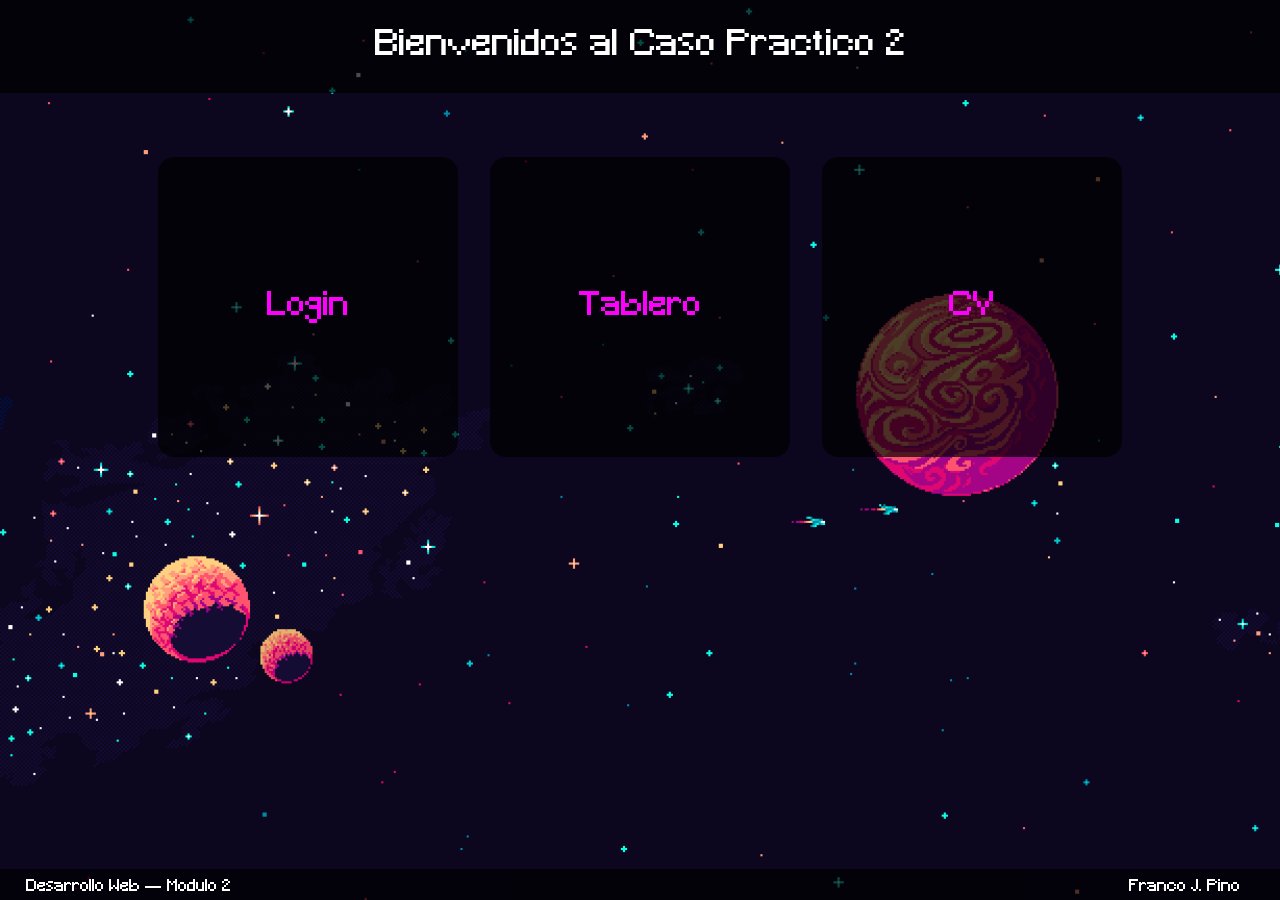
<file: index.html>
<!DOCTYPE html>
<html lang="es">
<head>
    <meta charset="UTF-8">
    <meta http-equiv="X-UA-Compatible" content="IE=edge">
    <meta name="viewport" content="width=device-width, initial-scale=1.0">
    <title>Inicio</title>
    <link rel="stylesheet" href="css/styles.css">
    <link rel="icon" href="img/pinino.png">
</head>

<body class="bg-1">
    <nav><h1>Bienvenidos al Caso Practico 2</h1></nav>

    <div class="centrar">
        <div id="inicio">
            <a href="login.html"><h1>Login</h1></a>
            <span></span>
            <a href="tablero.html"><h1>Tablero</h1></a>
            <span></span>
            <a href="cv.html"><h1>CV</h1></a>
        </div>
    </div>

    <nav class="botnav">
        <div class="botnav-left">Desarrollo Web — Modulo 2</div>
        <div class="botnav-right">Franco J. Pino</div>
    </nav>
</body>
</html>
</file>
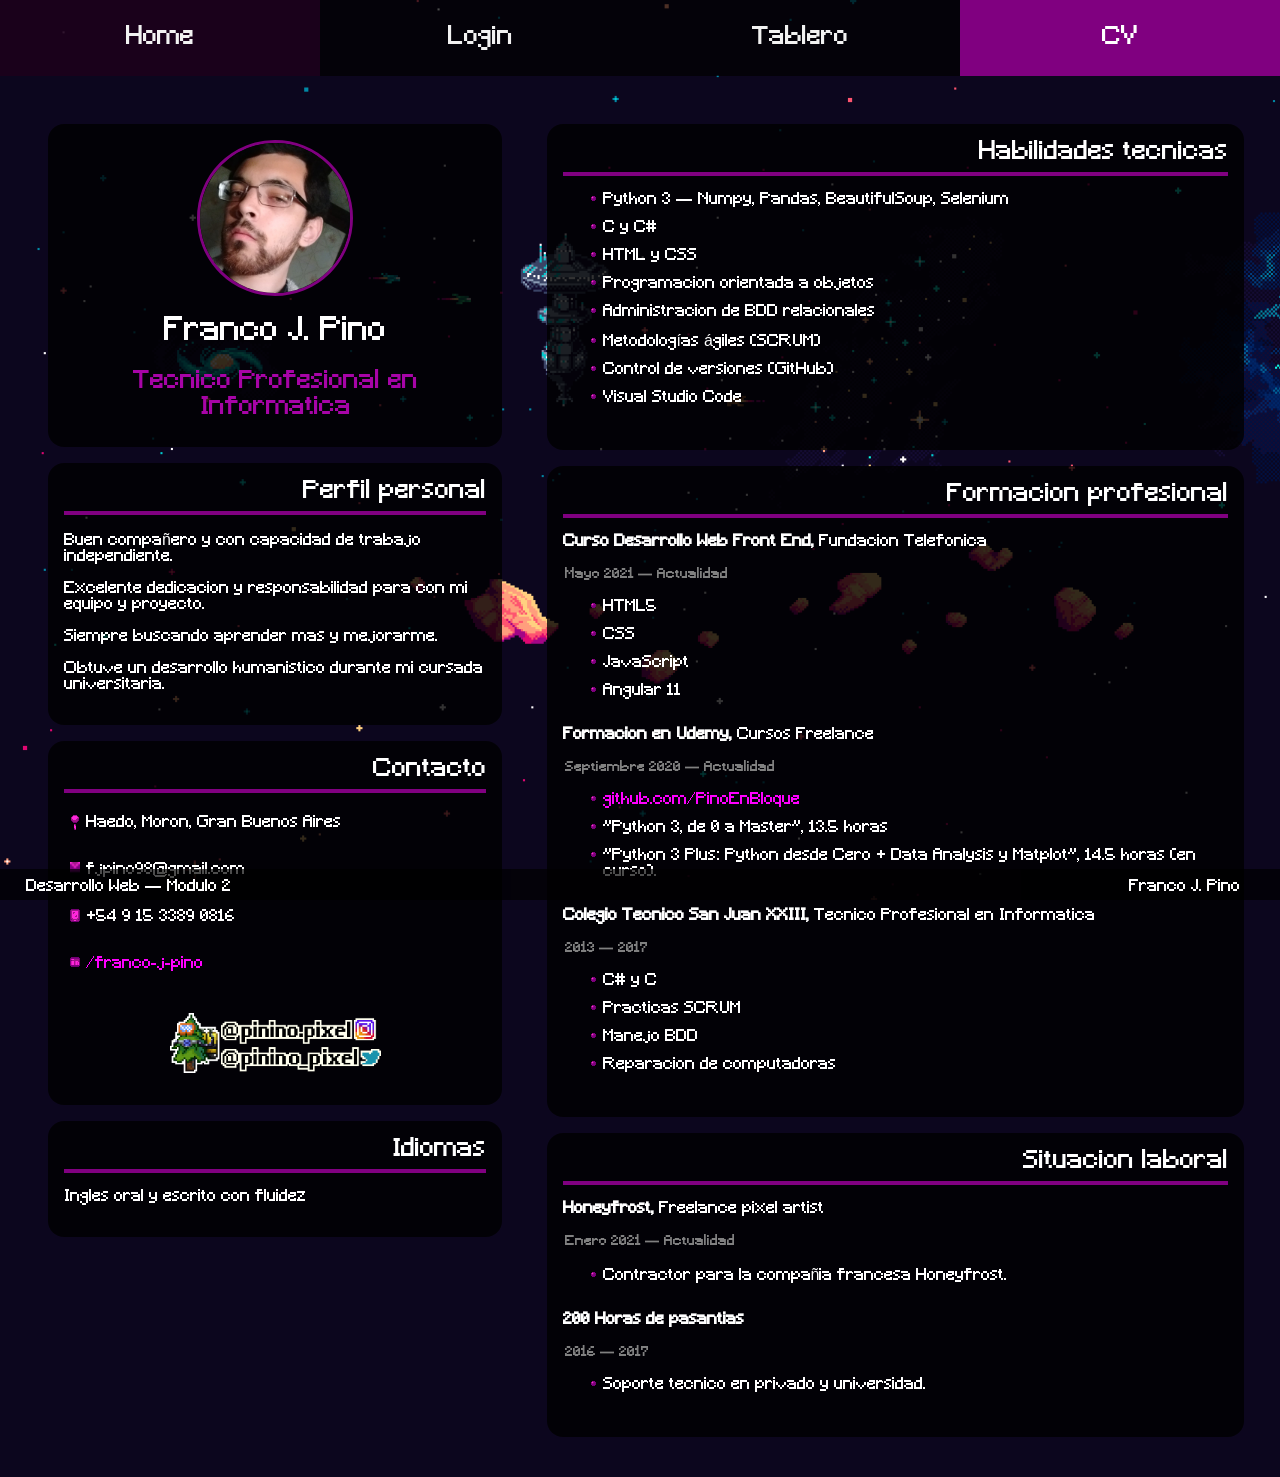
<file: cv.html>
<!DOCTYPE html>
<html lang="es">
<head>
    <meta charset="UTF-8">
    <meta http-equiv="X-UA-Compatible" content="IE=edge">
    <meta name="viewport" content="width=device-width, initial-scale=1.0">
    <title>CV</title>
    <link rel="stylesheet" href="css/styles.css">
    <link rel="icon" href="img/pinino.png">
</head>

<body class="bg-4">
    <nav class="topnav">
        <a class="home" href="index.html">Home</a>
        <a href="login.html">Login</a>
        <a href="tablero.html">Tablero</a>
        <a class="active" href="cv.html">CV</a>
    </nav>

    <div class="centrar">
        <div id="cv">
            <div id="cv-left">
                <div class="cv-container">
                    <div class="cv-presentacion">
                        <img class="cv-profilepic" src="img/profilepic.jpg">
                        <h1>Franco J. Pino</h1>
                        <h2>Tecnico Profesional en Informatica</h2>
                    </div>
                </div>
                <div class="cv-container">
                    <span>Perfil personal</span>
                    <p>Buen compañero y con capacidad de trabajo independiente.</p>
                    <p>Excelente dedicacion y responsabilidad para con mi equipo y proyecto.</p>
                    <p>Siempre buscando aprender mas y mejorarme.</p>
                    <p>Obtuve un desarrollo humanistico durante mi cursada universitaria.</p>
                </div>
                <div class="cv-container">
                    <span>Contacto</span>
                    <p class="cv-presentacion-linea">
                        <img src="img/list-location.png" class="cv-presentacion-lista">Haedo, Moron, Gran Buenos Aires
                    </p>
                    <p class="cv-presentacion-linea">
                        <img src="img/list-mail.png" class="cv-presentacion-lista">fjpino98@gmail.com
                    </p>
                    <p class="cv-presentacion-linea">
                        <img src="img/list-telephone.png" class="cv-presentacion-lista">+54 9 15 3389 0816
                    </p>
                    <p class="cv-presentacion-linea">
                        <img src="img/list-linkedin.png" class="cv-presentacion-lista"><a href="https://www.linkedin.com/in/franco-j-pino/">/franco-j-pino</a>
                    </p>
                    <a href="https://www.instagram.com/pinino.pixel/"><img class="cv-logopic" src="img/logo.png"></a>
                </div>
                <div class="cv-container">
                    <span>Idiomas</span>
                    <p>Ingles oral y escrito con fluidez</p>
                </div>
            </div>
            <span></span>
            <div id="cv-right">
                <div class="cv-container">
                    <span>Habilidades tecnicas</span>
                    <ul>
                        <li>Python 3 — Numpy, Pandas, BeautifulSoup, Selenium</li>
                        <li>C y C#</li>
                        <li>HTML y CSS</li>
                        <li>Programacion orientada a objetos</li>
                        <li>Administracion de BDD relacionales</li>
                        <li>Metodologías ágiles (SCRUM)</li>
                        <li>Control de versiones (GitHub)</li>
                        <li>Visual Studio Code</li>
                    </ul>
                </div>
                <div class="cv-container">
                    <span>Formacion profesional</span>
                    <p><b>Curso Desarrollo Web Front End,</b> Fundacion Telefonica</p>
                    <blockquote>Mayo 2021 — Actualidad</blockquote>
                    <ul>
                        <li>HTML5</li>
                        <li>CSS</li>
                        <li>JavaScript</li>
                        <li>Angular 11</li>
                    </ul>
                    <p><b>Formacion en Udemy,</b> Cursos Freelance</p>
                    <blockquote>Septiembre 2020 — Actualidad</blockquote>
                    <ul>
                        <li><a href="https://github.com/PinoEnBloque?tab=repositories">github.com/PinoEnBloque</a></li>
                        <li>"Python 3, de 0 a Master", 13.5 horas</li>
                        <li>"Python 3 Plus: Python desde Cero + Data Analysis y Matplot", 14.5 horas (en curso).</li>
                    </ul>
                    <p><b>Colegio Tecnico San Juan XXIII,</b> Tecnico Profesional en Informatica</p>
                    <blockquote>2013 — 2017</blockquote>
                    <ul>
                        <li>C# y C</li>
                        <li>Practicas SCRUM</li>
                        <li>Manejo BDD</li>
                        <li>Reparacion de computadoras</li>
                    </ul>
                </div>
                <div class="cv-container">
                    <span>Situacion laboral</span>
                    <p><b>Honeyfrost,</b> Freelance pixel artist</p>
                    <blockquote>Enero 2021 — Actualidad</blockquote>
                    <ul>
                        <li>Contractor para la compañia francesa Honeyfrost.</li>
                    </ul>
                    <p><b>200 Horas de pasantias</b></p>
                    <blockquote>2016 — 2017</blockquote>
                    <ul>
                        <li>Soporte tecnico en privado y universidad.</li>
                    </ul>
                </div>
            </div>
        </div>
    </div>


    <nav class="botnav">
        <div class="botnav-left">Desarrollo Web — Modulo 2</div>
        <div class="botnav-right">Franco J. Pino</div>
    </nav>
</body>
</html>
</file>
<file: css/styles.css>
@font-face {
    font-family: 'minecraftmedium';
    src: url('../fonts/minecraft-webfont.woff2') format('woff2'), url('../fonts/minecraft-webfont.woff') format('woff');
    font-weight: normal;
    font-style: normal;
}

@keyframes fadeIn {
    0% {opacity:0;}
    100% {opacity:1;}
}

h1{
    font-weight: normal;
}


body{
    margin: 0px;
    font-family: 'minecraftmedium', Verdana, Geneva, Tahoma, sans-serif;
    color: white;
    background-color: rgb(12, 6, 30);
    background-repeat: no-repeat;
    background-attachment: fixed;
    background-size: cover;
}

.bg-1{background-image:  url('../img/bg-nebula1.png');}
.bg-2{background-image:  url('../img/bg-nebula2.png');}
.bg-3{background-image:  url('../img/bg-nebula3.png');}
.bg-4{background-image:  url('../img/bg-nebula4.png');}

nav{
    background-color:rgb(0, 0, 0);
    background-color: rgba(0, 0, 0, 0.7);
    overflow: hidden;
    text-align: center;
    width: 100%;
}

nav h1{
    font-size: 35px;
}

.topnav{
    display: grid;
    grid-template-columns: 25% 25% 25% 25%;
}

.topnav a{
    float: left;
    color: #f2f2f2;
    text-align: center;
    padding: 25px;
    text-decoration: none;
    font-size: 25px;
    transition-duration: 0.3s;
}

.topnav a.home{
    background-color: rgb(36, 1, 35);
    background-color: rgba(36, 1, 35, 0.7);
}

.topnav a:hover {
    background-color: rgb(255, 255, 255);
    background-color: rgba(255, 255, 255, 0.9);
    color: black;
}

.topnav a.home:hover{
    background-color: rgb(253, 227, 251);
    background-color: rgba(253, 227, 251, 0.9);
}


.topnav a.active {
    background-color: purple;
    color: white;
}

.botnav{
    position: fixed;
    bottom: 0;
    display: grid;
    grid-template-columns: 20% 1fr 15%;
    padding-top: 10px;
    padding-bottom: 5px;
}

.botnav-left{
    grid-column-start: 1;
}

.botnav-right{
    grid-column-start: 3;
}

/*================================================================*/

.centrar{
    display: flex;
    justify-content: center;
    align-items: center;
    padding-top: 2em;
}

.centrar-linea{
    display: flex;
    justify-content: center;
}

/*================================================================*/

#inicio {
    width: 100%;
    display: flex;
    justify-content: center;
    align-items: center;
    padding-top: 2em;
    animation: fadeIn 3s;
}

#inicio span{width:2em;}

#inicio a{
    display: flex;
    justify-content: center;
    align-items: center;
    background-color:rgb(0, 0, 0);
    background-color: rgba(0, 0, 0, 0.7);
    border-radius: 1em;
    width: 300px;
    height: 300px;
}

#inicio a:hover{background-color: rgba(0, 0, 0, 0.85);}

#inicio a:visited{
    color:fuchsia;
    text-decoration: none;
    font-weight: normal;
    font-style: normal;
}

#inicio a:link{
    color:fuchsia;
    text-decoration: none;
    font-weight: normal;
    font-style: normal;
}

/*================================================================*/

#formulario{
    width: 350px;
    padding: 30px 40px;
    margin: 20px;
    background-color:rgb(0, 0, 0);
    background-color: rgba(0, 0, 0, 0.7);
    border-radius: 1em;
    animation: fadeIn 2s;
}

#formulario input{
    border-radius: 1em;
    font-family: 'minecraftmedium', Verdana, Geneva, Tahoma, sans-serif;
}

.boxes{
    width: 95%;
    height: 27px;
    margin: 5px;
    font-size: 16px;
    background-color:rgba(255, 255, 255, 0.85);
}

.ingresar{
    background-color: purple; /* Green */
    border: none;
    color: white;
    width: 120px;
    text-align: center;
    text-decoration: none;
    display: inline-block;
    font-size: 16px;
    transition-duration: 0.4s;
    padding: 10px;
}

.ingresar:hover{
    background-color: white; /* Green */
    color: purple;
}

/*================================================================*/

#tablero{
    width: 460px;
    height: 460px;
    display: grid;
    padding: 2%;
    border-radius: 1em;
    background-color:rgb(0, 0, 0);
    background-color:rgba(0, 0, 0, 0.5);
    grid-template-columns: repeat(8, 12.5%);
    grid-template-rows: repeat(8, 12.5%);
    animation: fadeIn 2s;
}

.borde-negro{
    display: flex;
    justify-content: center;
    align-items: center;
    border:rgb(14, 13, 13);
    background-color: rgb(14, 13, 13);
    color:rgb(14, 13, 13);
    transition-duration: 0.4s;
}

.borde-blanco{
    display: flex;
    justify-content: center;
    align-items: center;
    border:white solid;
    background-color:whitesmoke;
    color: white;
    transition-duration: 0.4s;
}

.borde-negro:hover{color:white;}
.borde-blanco:hover{color:black;}

/*================================================================*/

#cv{
    width: 95%;
    display: grid;
    grid-template-columns: 40% 1% 60%;
    animation: fadeIn 2s;
    padding-bottom: 1.5em;
}

.cv-container{
    background-color:rgb(0, 0, 0);
    background-color:rgba(0, 0, 0, 0.8);
    margin: 1em;
    padding: 1em;
    border-radius: 1em;
}

.cv-container span{
    padding-bottom: 6px;
    font-size: 25px;
    border-bottom: 4px solid purple;
    display: block;
    text-align: right;
}

.cv-profilepic{
    height: 150px;
    width: 150px;
    border: 3px purple solid;
    border-radius: 5em;
}

.cv-presentacion{
    display: flex;
    flex-direction: column;
    align-items: center;
    text-align: center;
}

.cv-presentacion h1{
    font-size: 32px;
    padding-top: 10px;
    margin: 10px;
}

.cv-presentacion h2{
    font-size: 25px;
    font-weight: normal;
    margin: 10px;
    padding-top: 0px;
    color: rgb(167, 4, 167);
}

.cv-presentacion-lista{
    width: 10px;
    height: 16px;
    padding: 6px;
}

.cv-presentacion-linea{
    padding-bottom: 3px;
    display: flex;
    justify-content: left;
    align-items: center;
}

.cv-container a{
    text-decoration: none;
    color: fuchsia;
}

.cv-logopic{
    width: 50%;
    height: 50%;
    padding: 1em;
    display: block;
    margin-left: auto;
    margin-right: auto;
}

.cv-container blockquote{
    font-size: 14px;
    color: gray;
    padding: 1px;
    margin: 1px;
}

.cv-container ul{list-style-image: url('../img/list-point.png');}
.cv-container li{padding-bottom: 12px;}
</file>
